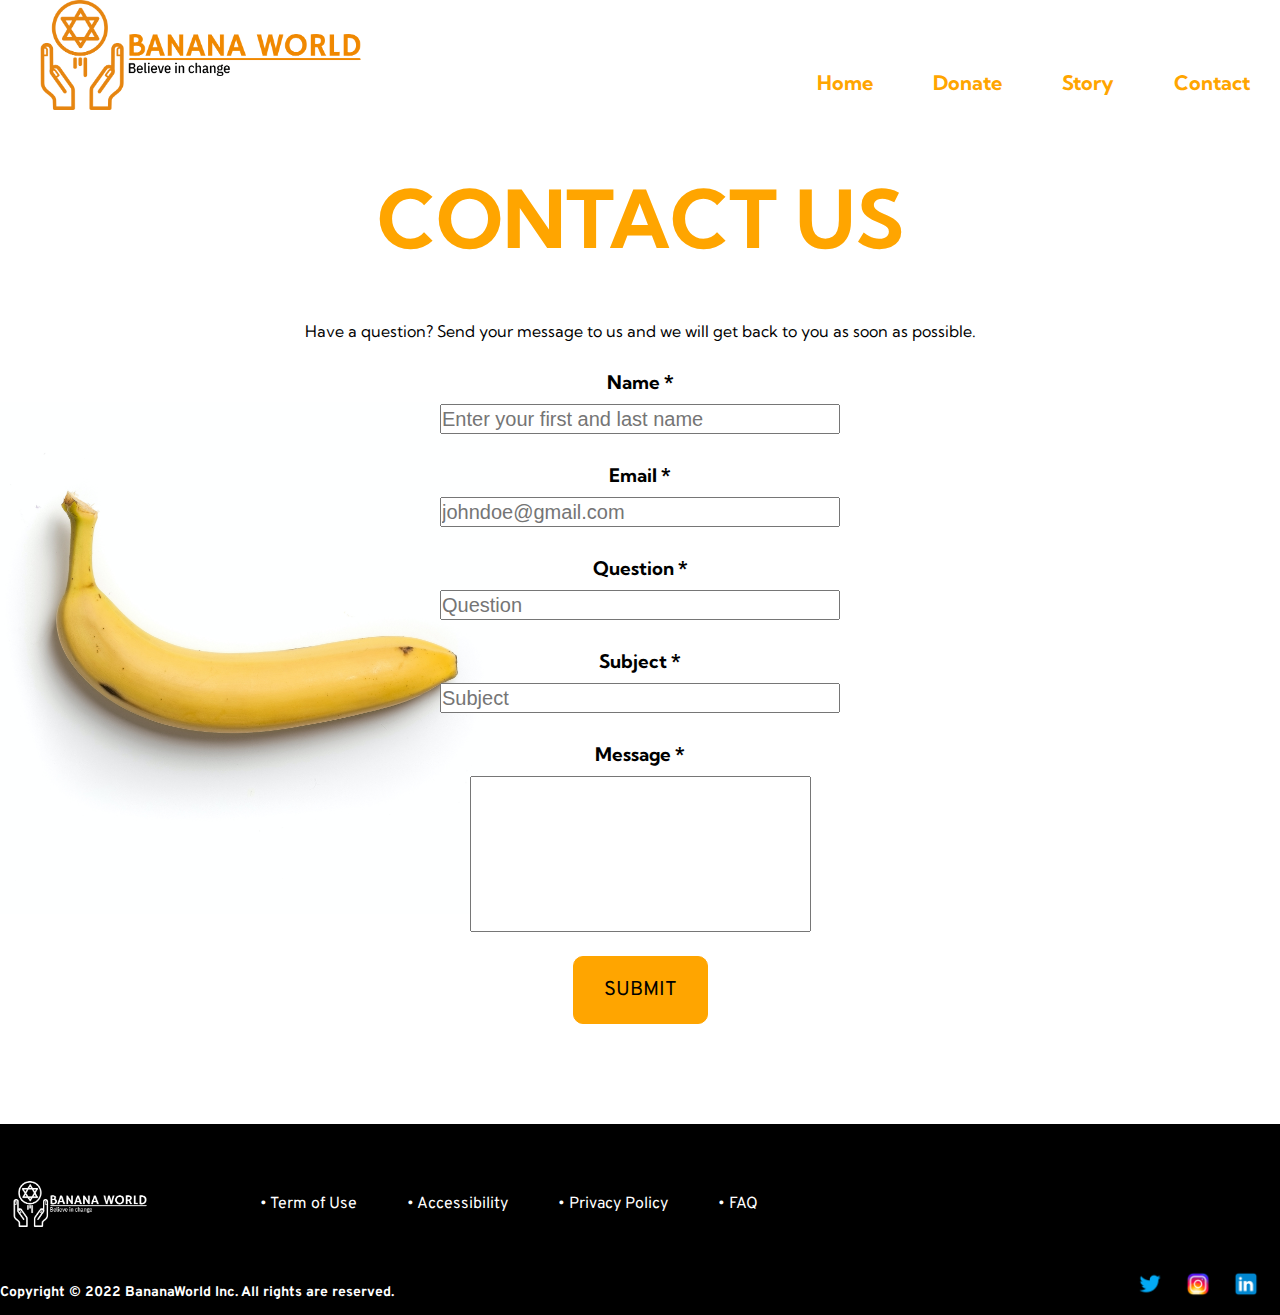
<file: contact.html>
<!DOCTYPE html>
<html lang="en">
<head>
  <meta charset="UTF-8">
  <meta name="viewport" content="width=device-width, initial-scale=1.0">
  <link rel="preconnect" href="https://fonts.googleapis.com">
  <link rel="preconnect" href="https://fonts.gstatic.com" crossorigin>
  <link href="https://fonts.googleapis.com/css2?family=Kumbh+Sans:wght@400;700&family=Overpass:wght@400;700&display=swap" rel="stylesheet">
  <link rel="stylesheet" type="text/css" href="css/contact.css">
  
  <title>BananaWorld</title>
  <header>
    <div class="head">
        <nav>
        <div class="headerImg">
            <img src="Pictures/banana-world-low-resolution-logo-color-on-transparent-background (1).png" alt="Logo" class="logoTwo">
            <img src="Pictures/LogoMain.png" alt="Logo" class="logoImg">
        </div>
           
        <ul class="ulList">
            <li><a href="index.html">Home</a></li>
            <li><a href="donate.html">Donate</a></li>
            <li><a href="story.html">Story</a></li>
            <li><a href="contact.html">Contact</a></li>

        </ul>
            <div class="mobileMenu">
                <div class="bar"></div>
                <div class="bar"></div>
                <div class="bar"></div>
            </div>  
        </nav>
</header>

<body>
<div class="contactCover">
    <h1>CONTACT US</h1>
    <p>Have a question? Send your message to us and we will get back to you as soon as possible.</p>
</div>

<div class="contactInformation">
    <form action="/url" method="get">
        <h3>Name *</h3>
        <input class="contactBox box1" type="text" placeholder="Enter your first and last name">
        <div class="invalid1">Please provide your name</div>
        <h3>Email *</h3>
        <input class="contactBox box2" type="email" placeholder="johndoe@gmail.com">
        <div class="invalid2">Please provide a valid email</div>
        <h3>Question *</h3>
        <input class="contactBox box3" type="text" placeholder="Question">
        <h3>Subject *</h3>
        <input class="contactBox box4" type="text" placeholder="Subject">
        <h3>Message *</h3>
        <textarea  class ='box5 '  rows="10" cols="40" class = 'message'type="text"></textarea>
        <div class="invalidMain">Please Fill out all the information above</div>
        <div class="invalidMainTwo">Invalid Email Address</div>
        
    </form>
</div>
<div class="bttn">
<button class="sub" type="submit">SUBMIT</button>
</div>

<div class="thankYou">
    <div class="thnx">
        <h1>Message Sent</h1>
        <img class ='checkMark' src="/Pictures/checkmark.png" alt="CheckMark">
        <p>Your Message was successfully sent</p>
        <h2 class="closeBtn">Close</h2>
    </div>
</div>





<div class="contactInfo">
    <div class="contactInfoTwo">
            <div>
                <img src="Pictures/LogoMainTwo.png" alt="Logo" class="logoImgTwo">
            </div>

            <div class="terms">
                <div><a href="/term.html">• Term of Use</a></div> <div><a href="/term.html">• Accessibility</a></div> <div><a href="/term.html">• Privacy Policy</a></div> <div><a href="/term.html">• FAQ</a></div>
            </div>
            
    </div>
    <div class="contactSocial">
            <div class="copyright">
                <div><h3>Copyright © 2022 BananaWorld Inc. All rights are reserved.</h3></div>
            </div>
            <div class="social">
                <div><img src="/Pictures/Icon-1.png" alt="SocialIcon" class="iconImg"></div>
                <div><img src="/Pictures/Icon-2.png" alt="SocialIcon" class="iconImg"></div>
                <div><img src="/Pictures/Icon-3.png" alt="SocialIcon" class="iconImg"></div>
            </div>
    </div>
</div>
    





<script src="js/contact.js"></script>
</body>
</html>
</file>
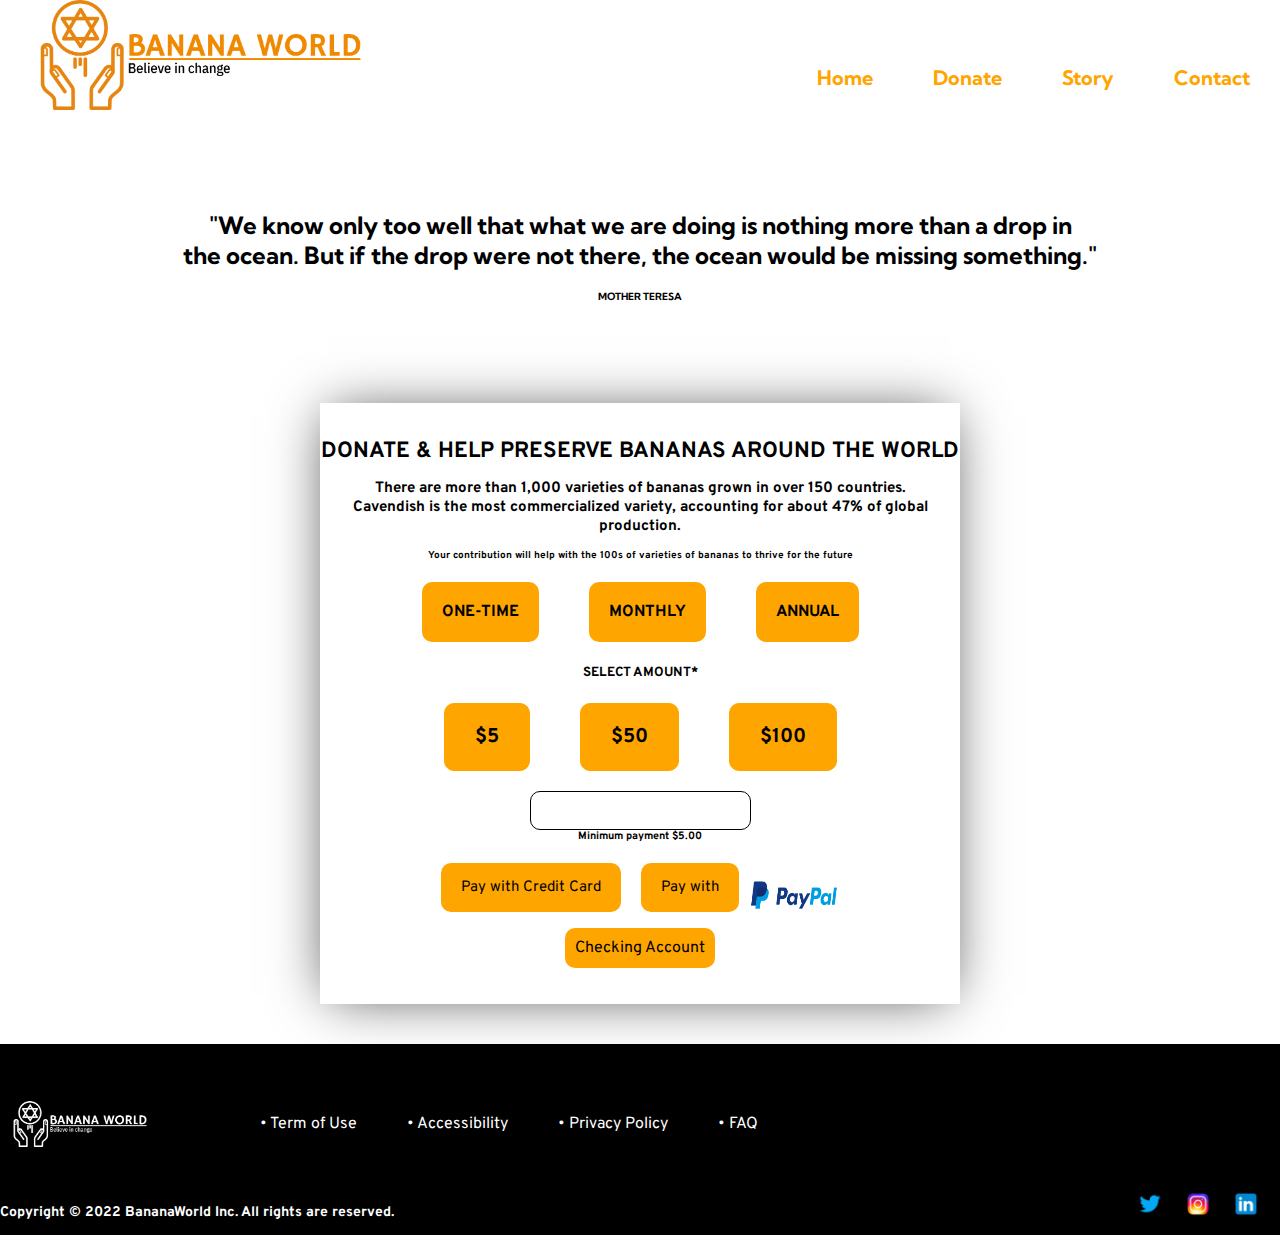
<file: donate.html>
<!DOCTYPE html>
<html lang="en-US" >
<head>
  <meta charset="UTF-8">
  <meta name="viewport" content="width=device-width, initial-scale=1.0">
  <link rel="preconnect" href="https://fonts.googleapis.com">
  <link rel="preconnect" href="https://fonts.gstatic.com" crossorigin>
  <link href="https://fonts.googleapis.com/css2?family=Kumbh+Sans:wght@400;700&family=Overpass:wght@400;700&display=swap" rel="stylesheet">
  <link rel="stylesheet" type="text/css" href="css/donate.css">
  
  <title>BananaWorld</title>
<header>

    <div class="head">
        <nav class="headerImg">
            <img src="Pictures/banana-world-low-resolution-logo-color-on-transparent-background (1).png" alt="Logo" class="logoTwo">
            <img src="Pictures/LogoMain.png" alt="Logo" class="logoImg">
            
            <ul class="ulList">
                <li><a href="index.html">Home</a></li>
                <li><a href="donate.html">Donate</a></li>
                <li><a href="story.html">Story</a></li>
                <li><a href="contact.html">Contact</a></li>

            </ul>
            <div class="mobileMenu">
                <div class="bar"></div>
                <div class="bar"></div>
                <div class="bar"></div>
            </div>
        </nav>
    </div>
</header>
<body>
    <div class ='donateText'>
    <h2>"We know only too well that what we are doing is nothing more than a drop in<br>the ocean. But if the drop were not there, the ocean would be missing something."</h2>
    <h3>MOTHER TERESA</h3>
    </div>
<div class="mainP">
    <div class="payment">
            <h1>DONATE & HELP PRESERVE BANANAS AROUND THE WORLD</h1>
            <h2>There are more than 1,000 varieties of bananas grown in over 150 countries.<br> Cavendish is the most commercialized 
                variety, accounting for about 47% of global production.</h2>
            <h3>Your contribution will help with the 100s of varieties  of bananas to thrive
                for the future</h3>
        <div class="paymentCategory">
            <div class="pay">
                <div class="payClick">ONE-TIME</div>
                <div class="payClick">MONTHLY</div>
                <div class="payClick">ANNUAL</div>
            </div>

            <div><h5>SELECT AMOUNT*</h5></div>

            <div class="money">
                <div>$5</div>
                <div>$50</div>
                <div>$100</div>
            </div>
                <div class="form">
                    <input onclick="currency(moneyBox)" class="inputNum" type="number" min="0" step="any" name="money">
                </div>

            <div><h6>Minimum payment $5.00</h6></div>

            <div class="paymentOption">
                <div class="creditCardPay"><p>Pay with Credit Card</p></div>
                <div class="payPalPayment"><p>Pay with</p></div>
            <img class= 'paypalLogo' src="/Pictures/newpaypal.png" alt="paypal logo">
            </div>
             <div class="checkingAccount"><p>Checking Account</p></div>
        </div>      
    
    </div>
</div>
    
<div class="thankYou">

    <div class="thnx">
        <h1>PAYMENT</h1>
        <!-- <img class ='checkMark' src="/Pictures/checkmark.png" alt="CheckMark"> -->
        <h2>Add your information</h2>
    <form class="addInformation">
        <div>
            <input class="inputValues1"  type="text" placeholder="First Name" name="fname">
            <input class="inputValues2"  type="text" placeholder="Last  Name"  name="lname">
        </div>
        <div>
            <input class="inputValues3" autocomplete="address-line1"  type="text" placeholder="Street Address" name="fname">
            <input class="inputValues4" autocomplete="address-level2" type="text" placeholder="City" name="fname">
        </div>
        <div>
            <input class="inputValues5" autocomplete="address-level1" type="text" placeholder="State/Province/Region" name="fname">
            <input class="inputValues6" autocomplete="postal-code"    type="text" placeholder="ZIP/Postal code" name="fname">
        </div>
        <div>
             <input class="inputValues7" autocomplete="country"        type="text" placeholder="Country" name="fname">
             <input class="inputValues8" autocomplete="tel"        type="text" placeholder="Phone" name="fname">
        </div>
            <input class="inputEmailValue"  type="email" placeholder="Email" name="fname">
    </form>
        <div class="formDiv">
            <form>
                <div class="CreditCardLogo">
                    <img src="/Pictures/debit-cards.png" alt="creditCardLogo">
                    <h3>Pay with Credit/Debit Card</h3>
                </div>
                <div>
                    <input autocomplete="" type="text" placeholder="Name On Card" name="NameCard">
                    <input autocomplete="" type="number" placeholder="1234 1234 1234 1234" name="NumberOfCard">
                </div>
                <div>
                    <input autocomplete="" type="text" placeholder="MM/YY" name="monthOfCard">
                    <input autocomplete="" type="number" placeholder="CVC" name="CVC">
                </div>
            </form>
        </div>
        <p class="error1"></p>
        <p class="error2"></p>
        
        <p>PAYING AND PRICE</p>
        <h3 class="donateBtn">Donate</h3>
        <h3 class="closeBtn">Cancel</h3>

    </div>
</div>


    <div class="contactInfo">
        <div class="contactInfoTwo">
                <div>
                    <img src="Pictures/LogoMainTwo.png" alt="Logo" class="logoImgTwo">
                </div>
    
                <div class="terms">
                    <div><a href="/term.html">• Term of Use</a></div> <div><a href="/term.html">• Accessibility</a></div> <div><a href="/term.html">• Privacy Policy</a></div> <div><a href="/term.html">• FAQ</a></div>
                </div>
                
        </div>
        <div class="contactSocial">
                <div class="copyright">
                    <div><h3>Copyright © 2022 BananaWorld Inc. All rights are reserved.</h3></div>
                </div>
                <div class="social">
                    <div><img src="/Pictures/Icon-1.png" alt="SocialIcon" class="iconImg"></div>
                    <div><img src="/Pictures/Icon-2.png" alt="SocialIcon" class="iconImg"></div>
                    <div><img src="/Pictures/Icon-3.png" alt="SocialIcon" class="iconImg"></div>
                </div>
        </div>
    </div>
        

    <script src="js/donate.js"></script>
</body>
</html>
</file>
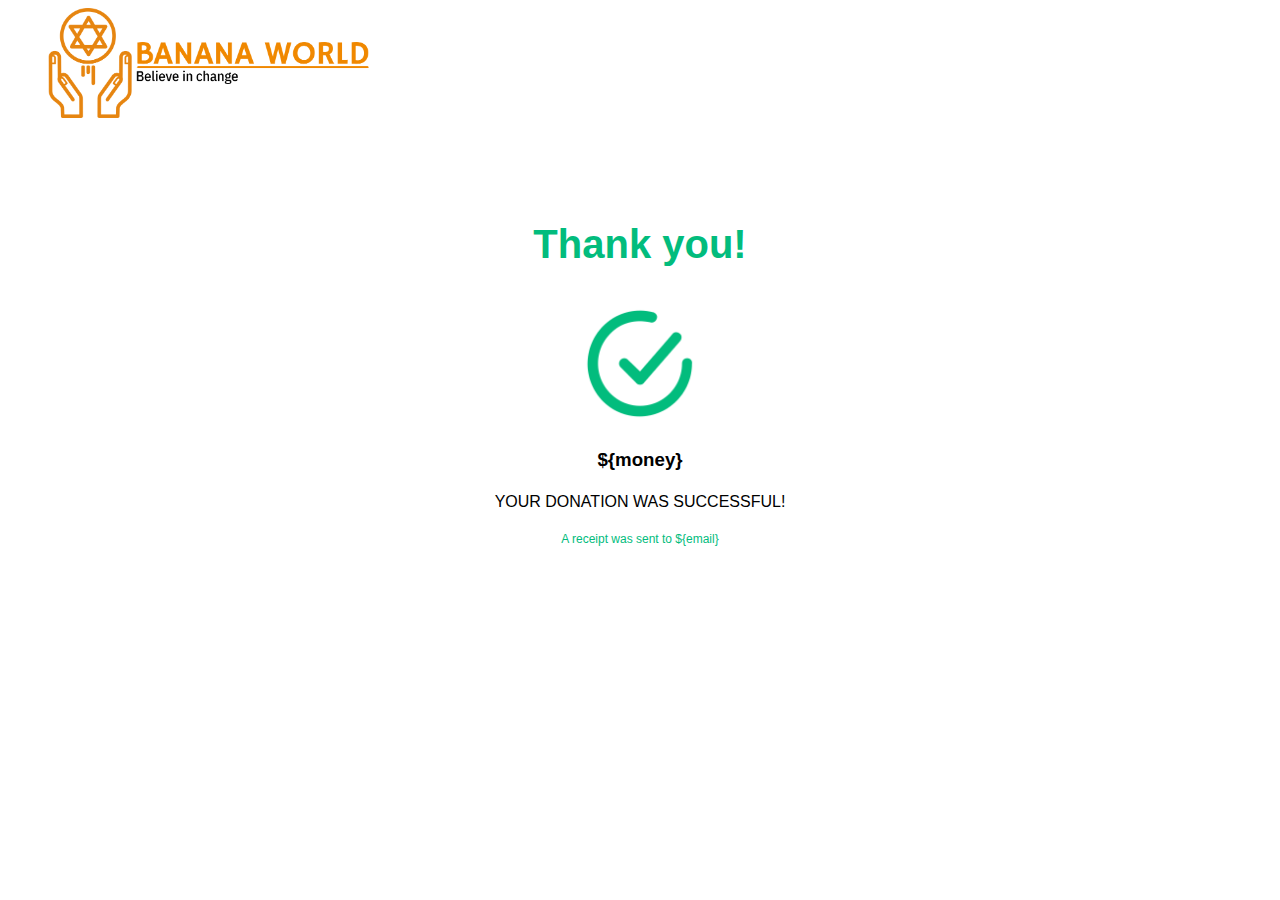
<file: payment.html>
<!DOCTYPE html>
<html lang="en">
<head>
    <meta charset="UTF-8">
    <meta http-equiv="X-UA-Compatible" content="IE=edge">
    <meta name="viewport" content="width=device-width, initial-scale=1.0">
    <link rel="stylesheet" type="text/css" href="css/payment.css">
    <title>BananaWorlPaymentPage</title>
</head>
<body>
    <header>

        <div class="head">
           <a href="/index.html"><img  src="Pictures/banana-world-low-resolution-logo-color-on-transparent-background (1).png" alt="Logo" class="logoTwo"></a>
           <a href="/index.html"><img  src="Pictures/LogoMain.png" alt="Logo" class="logoImg"></a>
        </div>
    </header>
        <div class="successfulPayment">
            <h2>Thank you!</h2>
            <img src="/Pictures/checkmark.png" alt="checkMark">
            <h3 class="money">${money}</h3>
            <h4>YOUR DONATION WAS SUCCESSFUL!</h4>
            <p class="receiptEmail">A receipt was sent to ${email}</p>


        </div>





    <script src="js/donate.js"></script>

</body>
</html>
</file>
<file: css/contact.css>
:root {
    --font-family:'Kumbh Sans',sans-serif;
    --font-familyTwo:'Overpass',sans-serif;
}
*{
    box-sizing: border-box;
}
html{
    scroll-behavior: smooth;
}
.logoImg{
    width: auto;
    height: 120px;
    text-align: center;
    margin-left: 40px;
}

body{
    background-color: white;
    margin: 0;
    background-image: url("/Pictures/BananaImgOne.jpg") ;
    background-repeat: no-repeat;
    background-size: 40% ;
    background-position: -12px ;
}
/* .head{
    width: 100%;
    height: 100vh;
    position: relative;
    align-items: center;
    justify-content: center;
} */


/* .fixedNav{
    width: 100%;
    height: 160px;
    margin: -165px auto;

} */

.donateImg{
    width: 80%;
    height: 100%;
    z-index: -100;
    overflow: hidden;
    background-size: cover;
}

/* NAVIGATION */
.btn{
    display: none;
}
nav{
    position: relative;
    display: flex;
    width: 100%;
    height: auto;
    font-family: var(--font-family);
    font-size: 20px;
    background-color:transparent;

}
.ulList{
    position: absolute;
    width: auto;
    height: auto;
    right: 0;
    bottom: 0;
}
.ulList a{
    transition:  0.7s ease;
}
nav ul{
    display: flex;
    list-style-type: none;
    padding: 0;
}
    
nav ul li{
    margin:  0 30px;
}

nav ul li a{
    color:orange;
    text-decoration: none;
    font-weight: bold;
    position: relative;
}
nav ul li a::after{
    content: '';
    background-color: black;
    position: absolute;
    left: 0;
    bottom: -18px;
    height: 2px;
    width: 100%;
    transition: transform 0.2s ease;
    opacity: 0;

}

nav ul li a:hover::after{
    transform: translateY(-15px);
    opacity: 1;

}
.logoTwo{
    display:none;
 }
.logoImg{
    width: auto;
    height: 110px;
    text-align: center;
    margin-left:40px;
}

.contactCover{
    text-align: center;
    font-family: var(--font-family);
    margin: 20px 0 0 0;
}
.contactCover h1{
    color: orange;
    font-size: 80px;

}
.contactInformation{
    font-family: var(--font-family);
    text-align:center;
}

.message{
    font-size: 20px;
}

textarea{
    resize: none;
}


.contactInformation h3{
    margin: 30px 0 10px 0;
}
.contactBox{
    width: 400px;
    height: 30px;
    font-size: 20px;
    margin: 0;
    padding: 0;
}
.bttn{
    display: flex;
    justify-content: center;
    margin-top: 20px;
}
.sub{
    cursor: pointer;
    border: 1px solid orange;
    background-color: orange;
    border-radius: 10px;
    padding: 20px 30px;
    font-family:var(--font-familyTwo);
    font-size: 20px;
    
}
/* THANK YOU MESSAGE */
.thankYou{
    width: 100%;
    height: 100vh;
    background:rgba(0,0,0,0.9) ;
    position: fixed;
    top: 0;
    left: 0;
    display: none;
    justify-content: center;
    align-items: center;
    z-index: 100;
}
.thnx{
background-color:white;
border-radius: 10px;
border: 1px solid white;
margin: 0 auto 0 auto;
height: auto;
text-align: center;
}
.thnx h1{
    font-family: var(--font-familyTwo);
    font-size: 40px;
    text-align: center;
    color: rgba(2,188,125,255);
}
.checkMark{
    width: 15%;
    height: auto;
}

.thnx p{
    font-family: var(--font-familyTwo);
}
.closeBtn{
    cursor: pointer;
    font-family: var(--font-familyTwo);
    border: 1px solid black;
    border-radius: 10px;
    padding: 10px;
    width: 30%;
    height: auto;
    margin: 0 auto 20px auto;
}
.closeBtn:hover{
    transform: scale(1.1) ;
    -webkit-transform: scale(1.1) ;
    -moz-transform: scale(1.1) ;
    transition: .5s ease-in-out;
}


/* invalid */
.invalid1{
    display: none;
    margin-top: 10px;
    color: red;
}
.invalid2{
    display: none;
    margin-top: 10px;
    color: red;
}
.invalidMain{
    margin-top: 10px;
    color: red;
    display: none;

}
.invalidMainTwo{
    margin-top: 10px;
    color: red;
    display: none;

}





/* CONTACT */
.contactInfo{
    color: white;
    font-family: var(--font-familyTwo);
    background-color: black;
    width: 100%;
    height: auto;
    overflow: hidden;
    bottom: 0;
    margin-top: 100px;
}
.contactInfoTwo{
    width: 100;
    justify-content: left;
    display: flex;
    padding-top: 20px;
    position: relative;
    gap:100px;
}

.terms{
display: flex;
gap: 50px;
margin: 50px 0 0 0;
}
.terms a{
text-decoration: none;
color:white;

}
.logoImgTwo{
width: auto;
height: 120px;
}
.contactSocial{
display: flex;
font-size: 12px;
gap: 1050px;
width: 100%;
position: relative;
}
.iconImg{
height: 28px;
cursor: pointer;
}

.social{
position: absolute;
display: flex;
gap: 20px;
right: 20px;        

}
.mobileMenu{
    display: none;
    cursor: pointer;
} 
 
/* MEDIA QUERY */

@media (max-width: 841px){
    .logoTwo{
    display: block;
    width: auto;
    height: 80px;
    text-align: center;
    margin:10px 600px 10px 30px;
    }
    .head{
        width: auto;
    }
    .logoImg{
        display: none;
    } 
    .contactBox{
        width: 60%;
    }
  
   
    .mobileMenu{
        display: block;
        position: absolute;
        right: 0;
        margin: 20px 10px 0 0 ;
    }
    .bar{
        background-color: black;
        display: block;
        width: 35px;
        height:5px;
        margin: 5px auto;
        -webkit-transition: all 0.3s ease-in-out;
        transition: all 0.3s ease-in-out;
     }

    .mobileMenu.active .bar:nth-child(2){
        opacity: 0;
    }
    .mobileMenu.active .bar:nth-child(1){
        transform: translateY(8px) rotate(45deg);
    }
    .mobileMenu.active .bar:nth-child(3){
        transform: translateY(-12px) rotate(-45deg);
    }

    .headerImg{
        background-color: orange;
        width: 100%;
    }
    .ulList{
        /* top: 70px; */
        top: -700px;
        gap:100px;
        padding: 30px 0 0 0;
        flex-direction: column;
        background-color: orange;
        width: 100%;
        height: 500px;
        text-align: center;
        transition: 0.7s;
        

    }

    .ulList a{
        color: white;
        margin: 16px 0;
    }
    .ulList.active{
        /* left:0; */
        top: 70%;
       
    }
   
    .btn{
        display: block;
        cursor: pointer;
        position: absolute;
        border: 0;
        background-color:  transparent;
        right: 0;
        color: orange;
        font-size:50px;
    }
    .contactCover h1{
        font-size: 50px;
        margin-top: 100px;
    }
    .terms{
        font-size: 8px;
        position: absolute;
        display: flex;
        width: auto;
        height: 50px;
        gap: 10px;
        margin: 50px auto 0 160px;
    }
    .copyright h3{
        font-size: 8px;
        width: 100%;
        height: auto;
        padding-right: 160px;
    }
    .social{
        font-size: 8px;
    }
    .contactSocial{
        margin-bottom: 10px;
    }




}
</file>
<file: css/donate.css>
:root {
    --font-family:'Kumbh Sans',sans-serif;
    --font-familyTwo:'Overpass',sans-serif;
}
*{
    box-sizing: border-box;
}
html{
    scroll-behavior: smooth;
}


body{
    background-color: white;
    margin: 0;
    padding: 0;
}
/* .head{
    width: 100%;
    height: 100vh;
    position: relative;
    align-items: center;
    justify-content: center;
} */


/* .fixedNav{
    width: 100%;
    height: 160px;
    margin: -165px auto;

} */

/* NAVIGATION */

.logoTwo{
    display: none;
}

nav{
    position: relative;
    display: flex;
    width: 100%;
    height: auto;
    font-family: var(--font-family);
    font-size: 20px;
    background-color:transparent;

}
.ulList{
    position: absolute;
    width: auto;
    height: auto;
    right: 0;
    bottom: 0;
}

nav ul{
    display: flex;
    list-style-type: none;
    padding: 0;
}
    
nav ul li{
    margin:  0 30px;
}

nav ul li a{
    color:orange;
    text-decoration: none;
    font-weight: bold;
    position: relative;
}
nav ul li a::after{
    content: '';
    background-color: black;
    position: absolute;
    left: 0;
    bottom: -18px;
    height: 2px;
    width: 100%;
    transition: transform 0.2s ease;
    opacity: 0;

}

nav ul li a:hover::after{
    transform: translateY(-15px);
    opacity: 1;

}
.logoImg{
    width: auto;
    height: 110px;
    text-align: center;
    margin-left:40px;
}


/* BackGround IMg */



.donateText{
    margin: 100px 0 100px 0;
    text-align: center;
    width: 100%;
    font-family: var(--font-family);
}

.donateText h2{
}
.donateText h3{
    font-size: 10px;
}

/* PAYMENT */


.mainP{
    display: flex;
    justify-content: center;
    margin-bottom:40px ;
}
.payment{
    padding: 20px 0 0 0;
    width: 50%;
    height: auto;
    top: 600px;
    background-color: white;
    font-family: var(--font-familyTwo);
    text-align: center;
    box-shadow:-1px 1px 53px -10px rgba(0,0,0,0.75);
    /* -webkit-box-shadow: -1px 1px 53px -10px rgba(0,0,0,0.75);
    -moz-box-shadow: -1px 1px 53px -10px rgba(0,0,0,0.75); */
}

.payment h1{
    font-size: 22px;
}
.payment h2{
    font-size: 15px;
}
.payment h3{
    font-size: 10px;
}
.paypalLogo{
    width: 90px;
    height: auto;
}

.pay{
    display: flex;
    gap: 50px;
    justify-content: center;
    margin: 20px 0 0 0 ;
}
.pay div{
    cursor: pointer;
    color: black;
    background-color: orange;
    padding: 20px;
    border-radius: 10px;
    font-weight: bold;
}
.pay div:hover{
    color: orange;
    background-color: rgb(0, 0, 0);
    transition: 0.2s ease-in-out;
}

.money{
    display: flex;
    gap: 50px;
    justify-content: center;
    margin: 20px 0 0 0 ;
    
}
.money div{
    padding: 0;
    cursor: pointer;
    color: black;
    background-color: orange;
    padding: 20px 30px ;
    font-size: 20px;
    border: 1px solid orange;
    border-radius: 10px;
    font-weight: bold;

}
.money div:hover{
    color: orange;
    background-color: rgb(0, 0, 0);
    transition: 0.2s ease-in-out;
}
.inputNum{
    margin: 20px 0 0 0;
    padding: 10px 10px;
    font-size: 15px;
    color: black;
    border: 1px solid black;
    border-radius: 10px;
}
.inputNum::-webkit-outer-spin-button,
input::-webkit-inner-spin-button {
  -webkit-appearance: none;
  margin: 0;
}


h6{
    margin: 0;
  }

.paymentOption{
    display: flex;
    margin: 20px 0 0 0;
    justify-content: center;
    gap: 20px;

}
.paymentOption div{
    cursor: pointer;
    color: black;
    font-size: 15px;
    background-color: orange;
    border-radius: 10px;
    padding: 0 20px;
}
.paymentOption div:hover{
    color: orange;
    background-color: rgb(0, 0, 0);
    transition: 0.2s ease-in-out;
}
.payPalPayment{
    padding: 0;
}
.paypalLogo{
    margin: 15px 0 0 -10px;

}
.checkingAccount{
 display: flex;
 width:100%;
 justify-content: center;
 text-align: center;
 margin: 0 0 20px 0;
}
.checkingAccount p:hover{
    color: orange;
    background-color: rgb(0, 0, 0);
    transition: 0.2s ease-in-out;
}

.checkingAccount p{
    background-color: orange;
    cursor: pointer;
    border-radius: 10px;
    padding: 10px;
}


/* thank you */
.thankYou{
    width: 100%;
    height: 100vh;
    background:rgba(0,0,0,0.9) ;
    position: fixed;
    top: 0;
    left: 0;
    justify-content: center;
    align-items: center;
    z-index: 100;
    display: none;

}
.thnx{
background-color:white;
border-radius: 10px;
border: 1px solid white;
margin: 0 auto 0 auto;
height: auto;
text-align: center;
}
.thnx h1{
    font-family: var(--font-familyTwo);
    font-size: 18px;
    margin-top: 90px;
    text-align: center;
    color: rgba(2,188,125,255);
}
.thnx h2{
    font-family: var(--font-family);
    font-size: 9px;
    margin-right: 90px;
    margin-top: 0;
}
.checkMark{
    width: 15%;
    height: auto;
}

.thnx p{
    font-family: var(--font-familyTwo);
}


.donateBtn{
    border: 1px solid black;
    padding: 5px;
    width: 50%;
    margin: 0 auto 0 auto;
    border-radius: 10px;
    color: white;
    background:black ;
    font-size: 20px;
    font-family:var(--font-family);
    cursor: pointer;

}

.donateBtn:hover{
    transform: scale(1.1) ;
    transition: .5s ease-in-out;
}

.closeBtn{
    border: 1px solid black;
    padding: 5px;
    width: 50%;
    margin: 5px  auto 50px auto;
    border-radius: 10px;
    color: white;
    background-color: black;
    font-size: 20px;
    font-family:var(--font-family);
    cursor: pointer;
}

.closeBtn:hover{
    transform: scale(1.1) ;
    transition: .5s ease-in-out;
}

/* ADD INFORMATION FOR PAYMENT */
.addInformation{
    font-family: var(--font-family);
    margin: 10px 50px;
    display: flex;
    flex-direction: column;

    gap: 10px;
}
.addInformation input{
    font-size: 10px;
    border: 1px solid gray;
    padding: 10px;
}

.formDiv{
    font-family: var(--font-family);
    display: flex;
    flex-direction: column;
    justify-content: center;
}

.formDiv h3{
    margin: 10px 200px 5px 10px;
    font-size: 9px;
}
.formDiv input{
    width: 80%;
}
.CreditCardLogo {
    display: flex;
    gap: 0;
}
.CreditCardLogo img{
   width: auto;
   height: 30px;
   margin: 0 0 0 50px;
}
.formDiv input{
    border: 1px solid gray;
    font-size: 13px;
    padding: 10px;

}



/* CONTACT */

.contactInfo{
        color: white;
        font-family: var(--font-familyTwo);
        background-color: black;
        width: 100%;
        height: auto;
        overflow: hidden;
        bottom: 0;
}
.contactInfoTwo{
        width: 100;
        justify-content: left;
        display: flex;
        padding-top: 20px;
        position: relative;
        gap:100px;
}
    
.terms{
    display: flex;
    gap: 50px;
    margin: 50px 0 0 0;
}
.terms a{
    text-decoration: none;
    color:white;

}
.logoImgTwo{
    width: auto;
    height: 120px;
}
.contactSocial{
    display: flex;
    font-size: 12px;
    gap: 1050px;
    width: 100%;
    position: relative;
}
.iconImg{
    height: 28px;
    cursor: pointer;
}

.social{
    position: absolute;
    display: flex;
    gap: 20px;
    right: 20px;        

}



.bgVidTwo{
    width: 100%;
    min-height: 100%;
    z-index: -100;
    overflow: hidden;
    background-size: cover;
    /* display: block; */
    /* margin: 0 auto; */
}
.donateBtnOne{
    text-align: center;
}
.donateBtnOne button{
    font-size: 30px;
    font-family: var(--font-familyTwo);
    border: 1px solid orange;
    border-radius: 10px;
    padding: 20px 50px;
    background-color: orange;
    cursor: pointer;
}
.donateBtnOne a{
    color: white;
    text-decoration: none;
}
.donateBtnOne button:hover{
    background-color: rgb(221, 148, 11);
    transition: .1s ease-in-out;
}




/* new  */

.logoImgTwo{
    width: auto;
    height: 120px;
    }
    .contactSocial{
    display: flex;
    font-size: 12px;
    gap: 1050px;
    width: 100%;
    position: relative;
    }
    .iconImg{
    height: 28px;
    cursor: pointer;
    }
    
    .social{
    position: absolute;
    display: flex;
    gap: 20px;
    right: 20px;        
    
    }
    .mobileMenu{
        display: none;
        cursor: pointer;
    } 















@media (max-width: 841px){
    .logoTwo{
    display: block;
    width: auto;
    height: 80px;
    text-align: center;
    margin:20px 600px 10px 30px;
    }
    .logoImg{
        display: none;
    } 
    .contactBox{
        width: 90%;
    }
  
   
    .mobileMenu{
        display: block;
        position: absolute;
        right: 0;
        margin: 20px 10px 0 0 ;
    }
    .bar{
        background-color: black;
        display: block;
        width: 35px;
        height:5px;
        margin: 5px auto;
        -webkit-transition: all 0.3s ease-in-out;
        transition: all 0.3s ease-in-out;
     }

    .mobileMenu.active .bar:nth-child(2){
        opacity: 0;
    }
    .mobileMenu.active .bar:nth-child(1){
        transform: translateY(8px) rotate(45deg);
    }
    .mobileMenu.active .bar:nth-child(3){
        transform: translateY(-12px) rotate(-45deg);
    }

    .headerImg{
        background-color: orange;
    }
    .ulList{
        /* top: 70px; */
        top: -500%;
        gap: 100px;
        padding: 30px 0 0 0;
        flex-direction: column;
        background-color: orange;
        width: 100%;
        height: 500px;
        text-align: center;
        transition: 0.7s;
        z-index:100;
    }

    .ulList a{
        color: white;
        margin: 16px 0;
    }
    .ulList.active{
        /* left:0; */
        top: 80px;
    }
   
    .btn{
        display: block;
        cursor: pointer;
        position: absolute;
        border: 0;
        background-color:  transparent;
        right: 0;
        color: orange;
        font-size:50px;
    }
    .contactCover h1{
        font-size: 50px;
    }
    .terms{
        font-size: 8px;
        position: absolute;
        display: flex;
        width: auto;
        height: 50px;
        gap: 10px;
        margin: 50px auto 0 160px;
    }
    .copyright h3{
        font-size: 8px;
        width: 100%;
        height: auto;
        padding-right: 160px;
    }
    .social{
        font-size: 8px;
    }
    .contactSocial{
        margin-bottom: 10px;
    }


    .storyTitle h1{
        font-size: 40px;
        color: black;
    }

    .donateText h2{
        font-size: 12px;
    }
    .payment{
        width: 100%;
    }
    .payment h1{
        font-size: 30px;
    }
    .payment h2{
        font-size: 13px;
    }

}
</file>
<file: css/payment.css>
:root {
    --font-family:'Kumbh Sans',sans-serif;
    --font-familyTwo:'Overpass',sans-serif;
}
*{
    box-sizing: border-box;
}
html{
    scroll-behavior: smooth;
}

body{
    font-family: var(--font-family);
}
/* NAVIGATION */
.logoTwo{
    display: none;
    cursor: pointer;

}


.logoImg{
    width: auto;
    height: 110px;
    text-align: center;
    margin-left:40px;
    cursor: pointer;
}


h2{
    font-size: 40px;
    color: rgba(2,188,125,255);

}
h4{
    font-size: 16px;
    font-weight: 100;
}
p{
    font-size: 12px;
    color: rgba(2,188,125,255);

}
.successfulPayment{
    text-align: center;
    margin-top: 100px;
}

.successfulPayment img{
    width: 10%;
    height: 20%;
}
</file>
